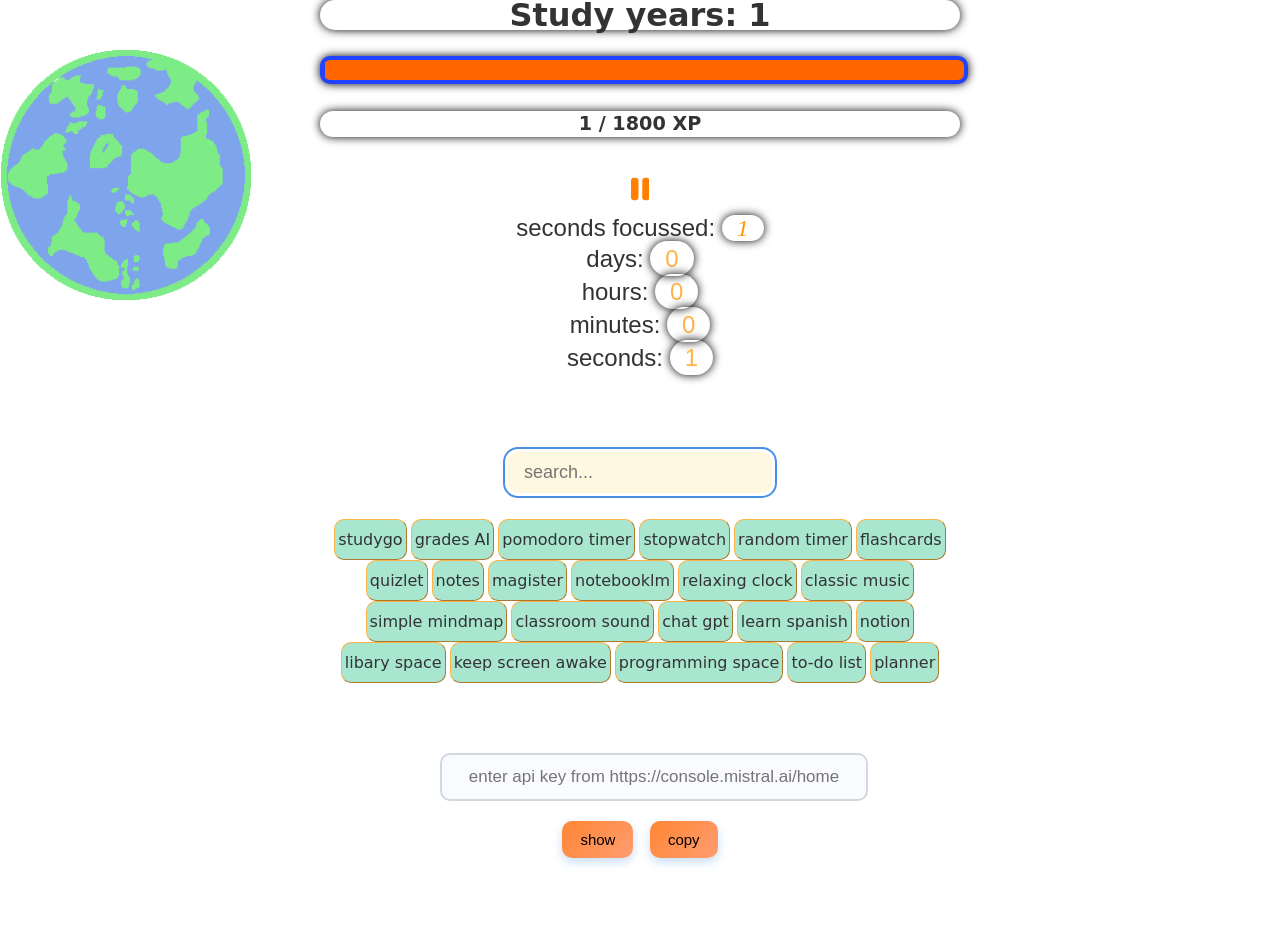
<file: index.html>
<!DOCTYPE html>
<html lang="en">

<head>
    <meta charset="UTF-8">
    <meta name="viewport" content="width=device-width, initial-scale=1.0">
    <title>learnzone</title>
    <link rel="preconnect" href="https://fonts.googleapis.com">
    <link rel="preconnect" href="https://fonts.gstatic.com" crossorigin>
    <link
        href="https://fonts.googleapis.com/css2?family=Baumans&family=Bowlby+One+SC&family=Chango&family=Comic+Neue:ital,wght@0,300;0,400;0,700;1,300;1,400;1,700&family=Fuzzy+Bubbles:wght@400;700&family=Gabriela&family=Kalam:wght@300;400;700&family=Pompiere&display=swap"
        rel="stylesheet">
    <link rel="preconnect" href="https://fonts.googleapis.com">
    <link rel="preconnect" href="https://fonts.gstatic.com" crossorigin>
    <link
        href="https://fonts.googleapis.com/css2?family=Baumans&family=Bowlby+One+SC&family=Chango&family=Comic+Neue:ital,wght@0,300;0,400;0,700;1,300;1,400;1,700&family=Fuzzy+Bubbles:wght@400;700&family=Gabriela&family=Jolly+Lodger&family=Kalam:wght@300;400;700&family=Monoton&family=Pompiere&display=swap"
        rel="stylesheet">
    <link rel="icon" type="image/x-icon" href="logo.ico">
</head>

<body>


    <div class="firework"></div>
    <div class="firework"></div>
    <div class="firework"></div>

    <div id="level"></div><br>
    <div id="progress-bar">
        <div id="progress"></div>
    </div>
    <br>
    <div id="xp-text"></div>
    </div><br>
    <div id="quote"></div><br>
    <label class="pauseplay-wrapper">
        <input checked="checked" type="checkbox" class="pauseplay-input" onclick="pausePlay()"">
        <svg viewBox=" 0 0 384 512" height="1em" xmlns="http://www.w3.org/2000/svg" class="pauseplay-play">
        <path
            d="M73 39c-14.8-9.1-33.4-9.4-48.5-.9S0 62.6 0 80V432c0 17.4 9.4 33.4 24.5 41.9s33.7 8.1 48.5-.9L361 297c14.3-8.7 23-24.2 23-41s-8.7-32.2-23-41L73 39z">
        </path>
        </svg>
        <svg viewBox="0 0 320 512" height="1em" xmlns="http://www.w3.org/2000/svg" class="pauseplay-pause">
            <path
                d="M48 64C21.5 64 0 85.5 0 112V400c0 26.5 21.5 48 48 48H80c26.5 0 48-21.5 48-48V112c0-26.5-21.5-48-48-48H48zm192 0c-26.5 0-48 21.5-48 48V400c0 26.5 21.5 48 48 48h32c26.5 0 48-21.5 48-48V112c0-26.5-21.5-48-48-48H240z">
            </path>
        </svg>
    </label>


    <div id="times"><br>
        <div>seconds focussed: <span id="scoreshow">0</span></div>
        <div>days: <span id="days" class="showtimes"></span></div>
        <div>hours: <span id="hours" class="showtimes"></span></div>
        <div>minutes: <span id="minutes" class="showtimes"></span></div>
        <div>seconds: <span id="seconds" class="showtimes"></span></div>
    </div><br>

    </button>
    <br><br><input type="text" id="searchInput" placeholder="search..." onkeyup="search()"><br><br>
    <div id="track">
        <img id="runner" src="earth.png" alt="runner">
    </div>
    <button class="button" class="studygo wrts study go" onclick="openurl('https://studygo.com')">studygo</button>
    <button class="button" class="github grades ai gradesai"
        onclick="openurl('https://heegarthur.github.io/gradesAI/')">grades
        AI</button>
    <button class="button" class="pomodoro timer pomodorotimer" onclick="openurl('https://pomofocus.io/')">pomodoro
        timer</button>
    <button class="button" class="coco cocotimer timer stopwatch"
        onclick="openurl('https://cocotimer.com/stopwatch')">stopwatch</button>
    <button class="button" class="randomtimer random timer github quest"
        onclick="openurl('https://heegarthur.github.io/ivoarthur/smallwebsites//random_timer/randomtime.html')">random
        timer</button>
    <button class="button" class="flashcard flashcards remnote"
        onclick="openurl('https://www.remnote.com/')">flashcards</button>
    <button class="button" class="quizlet quiz" onclick="openurl('https://quizlet.com/nl')">quizlet</button>
    <button class="button" class="studocu note notes"
        onclick="openurl('https://www.studocu.com/en-us/home')">notes</button>
    <button class="button" class="magister schedule" onclick="openurl('https://magister.nl')">magister</button>
    <button class="button" class="notebook note notes ai notebooklm lm"
        onclick="openurl('https://notebooklm.google.com')">notebooklm</button>
    <button class="button" class="clock time relaxingclock relaxing"
        onclick="openurl('https://www.relaxingclock.com/')">relaxing
        clock</button>
    <button class="button" class="classic music spotify playlist relaxing relax sound"
        onclick="openurl('https://open.spotify.com/playlist/4MxPphYgkjR9C9PPFZ0aO1')">classic music</button>
    <button class="button" class="mindmap mind map simplemindmap simple"
        onclick="openurl('https://simplemindmap.com/')">simple
        mindmap</button>
    <button class="button" class="study sound youtube studysound classroum"
        onclick="openurl('https://www.youtube.com/watch?v=ptDOgiwSzB8&pp=ygUac3R1ZHkgc291bmQgZXhhbSBjbGFzc3Jvb20%3D')">classroom
        sound</button>
    <button class="button" class="chatgpt chat gpt ai" onclick="openurl('https://chatgpt.com/')">chat gpt</button>
    <button class="button" class="learn spanish learn dict" onclick="openurl('https://www.spanishdict.com/learn')">learn
        spanish</button>
    <button class="button" class="notion note notes notebook book"
        onclick="openurl('https://notion.so/')">notion</button>
    <button class="button" class="I miss my libary study sound background"
        onclick="openurl('https://www.imissmylibrary.com/')">libary space</button>
    <button class="button" class="sleep screen awake keep on" onclick="openurl('https://screenawake.com/')">keep screen
        awake</button>
    <button class="button" class="vscode visual studio code vs code programming coding"
        onclick="openurl('https://vscode.dev/')">programming space</button>
    <button class="button" class="to do list todo todolist dolist tasks"
        onclick="openurl('https://onlinenotepad.app/todo')">to-do list</button>
    <button class="button" class="to do todo ist todoist plan"
        onclick="openurl('https://www.todoist.com/')">planner</button>



    <div class="password-container">
        <input aria-label="api-key"  type="password" id="password" value="" placeholder="enter api key from https://console.mistral.ai/home">
        <div class="buttons">
            <button id="toggle">show</button>
            <button id="copy">copy</button>
        </div>
    </div>
    <script src="index.js"></script>
    <link rel="stylesheet" href="index.css">

</body>

</html>
</file>
<file: index.css>
.showtimes {
  color: #FFB347;

  box-shadow: 0px 0px 10px #000000;
  line-height: 2cap;
  border-radius: 100px;
  padding: 4px 15px;
}

#times {
  font-family: Impact, Haettenschweiler, 'Arial Narrow Bold', sans-serif;
  font-weight: lighter;
  font-size: x-large;
  color: #333333;
}

body {
  margin: auto;
  width: 50%;
  text-align: center;
  align-items: center;
  line-height: 2.5cap;
  background: #ffffff;
  color: #333333;
}

.button {
  border-radius: 10px;
  border-color: #FFB347;
  background-color: #A8E6CF;
  transition: 0.15s ease-in-out;
  border-width: 1px;
  padding: 10px 3px;
  font-family: system-ui, -apple-system, BlinkMacSystemFont, 'Segoe UI', Roboto, Oxygen, Ubuntu, Cantarell, 'Open Sans', 'Helvetica Neue', sans-serif;
  font-size: medium;
  color: #333333;
  cursor: pointer;
}

.button:hover {
  border-color: #A8E6CF;
  background-color: #ff9500;
  color: white;
  transform: scale(1.05);
}

#scoreshow {
  font-family: fantasy;
  font-style: italic;
  color: #ff9500;
  box-shadow: 0px 0px 10px #000000;
  border-radius: 100px;
  padding: 0px 15px;
}

#searchInput {
  border-radius: 10px;
  outline: 2px solid #4A90E2;
  border: 0;
  background-color: #FFF8E1;
  outline-offset: 3px;
  padding: 10px 1rem;
  transition: 0.25s;
  font-size: 16px;
  color: #333333;
  font-size: 18px;
}

#searchInput:hover {
  transform: scale(105%);
  outline-style: dashed;
}

#searchInput:focus {
  outline-offset: 5px;
  background-color: #A8E6CF;
  outline: 2px solid #4A90E2;
}



#progress-bar {
  text-align: center;
  align-items: center;
  margin: auto;
  width: 100%;
  height: 20px;
  border: 4px solid #2142ff;

  border-radius: 10px;
  background: #ff6600;

  box-shadow: 0px 0px 10px #000000;
}

#progress {
  height: 100%;
  background: #2142ff;

  transition: width 1s ease;
}

#xp-text {
  font-size: larger;
  font-family: system-ui, -apple-system, BlinkMacSystemFont, 'Segoe UI', Roboto, Oxygen, Ubuntu, Cantarell, 'Open Sans', 'Helvetica Neue', sans-serif;
  color: #333333;
  box-shadow: 0px 0px 10px #000000;
  border-radius: 100px;
  font-weight: 700;
}

#level {
  font-family: system-ui, -apple-system, BlinkMacSystemFont, 'Segoe UI', Roboto, Oxygen, Ubuntu, Cantarell, 'Open Sans', 'Helvetica Neue', sans-serif;
  font-size: larger;
  color: #333333;
  font-weight: 900;
  font-size: xx-large;
  box-shadow: 0px 0px 10px #000000;
  border-radius: 100px;
  padding: 2px 2px;

}

#runner {
  position: absolute;
  top: 50px;
  left: 0;
  width: 80px;
  transition: left 0.8s ease;
  z-index: -1;
  width: 250px;
  height: 250px;
  opacity: 0.5;
  box-shadow: 0px 0px 100px #ffffff;
  animation: turn 1800s linear infinite;
}

@keyframes turn {
  from {
    transform: rotate(0deg);
  }

  to {
    transform: rotate(360deg);
  }
}

#input-number-button {
  padding: 10px 10px;
  border-radius: 20px;
  border-width: 0px;
  background-color: #ffb347;
}

#input-number {
  padding: 10px 20px;
  border-radius: 20px;
  background-color: #ff80007c;
  border-width: 2px;
  border-color: #ff8000;
  border-style: solid;
}

#input-number:focus {
  border-radius: 10px;
}

#timeAlert {
  color: #ffffff;
  display: none;
}


@keyframes firework {
  0% {
    transform: translate(var(--x), var(--initialY));
    width: var(--initialSize);
    opacity: 1;
  }

  50% {
    width: 0.5vmin;
    opacity: 1;
  }

  100% {
    width: var(--finalSize);
    opacity: 0;
  }
}


.firework,
.firework::before,
.firework::after {
  --initialSize: 0.5vmin;
  --finalSize: 45vmin;
  --particleSize: 0.2vmin;
  --color1: yellow;
  --color2: khaki;
  --color3: white;
  --color4: lime;
  --color5: gold;
  --color6: mediumseagreen;
  --y: -30vmin;
  --x: -50%;
  --initialY: 60vmin;
  content: "";
  animation: firework 2s infinite;
  position: absolute;
  top: 50%;
  left: 50%;
  transform: translate(-50%, var(--y));
  width: var(--initialSize);
  aspect-ratio: 1;
  background:


    radial-gradient(circle, var(--color1) var(--particleSize), #0000 0) 50% 0%,
    radial-gradient(circle, var(--color2) var(--particleSize), #0000 0) 100% 50%,
    radial-gradient(circle, var(--color3) var(--particleSize), #0000 0) 50% 100%,
    radial-gradient(circle, var(--color4) var(--particleSize), #0000 0) 0% 50%,

    radial-gradient(circle, var(--color5) var(--particleSize), #0000 0) 80% 90%,
    radial-gradient(circle, var(--color6) var(--particleSize), #0000 0) 95% 90%,
    radial-gradient(circle, var(--color1) var(--particleSize), #0000 0) 90% 70%,
    radial-gradient(circle, var(--color2) var(--particleSize), #0000 0) 100% 60%,
    radial-gradient(circle, var(--color3) var(--particleSize), #0000 0) 55% 80%,
    radial-gradient(circle, var(--color4) var(--particleSize), #0000 0) 70% 77%,

    radial-gradient(circle, var(--color5) var(--particleSize), #0000 0) 22% 90%,
    radial-gradient(circle, var(--color6) var(--particleSize), #0000 0) 45% 90%,
    radial-gradient(circle, var(--color1) var(--particleSize), #0000 0) 33% 70%,
    radial-gradient(circle, var(--color2) var(--particleSize), #0000 0) 10% 60%,
    radial-gradient(circle, var(--color3) var(--particleSize), #0000 0) 31% 80%,
    radial-gradient(circle, var(--color4) var(--particleSize), #0000 0) 28% 77%,
    radial-gradient(circle, var(--color5) var(--particleSize), #0000 0) 13% 72%,

    radial-gradient(circle, var(--color6) var(--particleSize), #0000 0) 80% 10%,
    radial-gradient(circle, var(--color1) var(--particleSize), #0000 0) 95% 14%,
    radial-gradient(circle, var(--color2) var(--particleSize), #0000 0) 90% 23%,
    radial-gradient(circle, var(--color3) var(--particleSize), #0000 0) 100% 43%,
    radial-gradient(circle, var(--color4) var(--particleSize), #0000 0) 85% 27%,
    radial-gradient(circle, var(--color5) var(--particleSize), #0000 0) 77% 37%,
    radial-gradient(circle, var(--color6) var(--particleSize), #0000 0) 60% 7%,

    radial-gradient(circle, var(--color1) var(--particleSize), #0000 0) 22% 14%,
    radial-gradient(circle, var(--color1) var(--particleSize), #0000 0) 45% 20%,
    radial-gradient(circle, var(--color1) var(--particleSize), #0000 0) 33% 34%,
    radial-gradient(circle, var(--color1) var(--particleSize), #0000 0) 10% 29%,
    radial-gradient(circle, var(--color1) var(--particleSize), #0000 0) 31% 37%,
    radial-gradient(circle, var(--color1) var(--particleSize), #0000 0) 28% 7%,
    radial-gradient(circle, var(--color1) var(--particleSize), #0000 0) 13% 42%;
  background-size: var(--initialSize) var(--initialSize);
  background-repeat: no-repeat;
}

.firework::before {
  --x: -50%;
  --y: -50%;
  --initialY: -50%;
  transform: translate(-50%, -50%) rotate(40deg) scale(1.3) rotateY(40deg);

}

.firework::after {
  --x: -50%;
  --y: -50%;
  --initialY: -50%;

  transform: translate(-50%, -50%) rotate(170deg) scale(1.15) rotateY(-30deg);

}

.firework:nth-child(2) {
  --x: 30vmin;
}

.firework:nth-child(2),
.firework:nth-child(2)::before,
.firework:nth-child(2)::after {
  --color1: pink;
  --color2: violet;
  --color3: fuchsia;
  --color4: orchid;
  --color5: plum;
  --color6: lavender;
  --finalSize: 40vmin;
  left: 30%;
  top: 60%;
  animation-delay: -0.25s;
}

.firework:nth-child(3) {
  --x: -30vmin;
  --y: -50vmin;
}

.firework:nth-child(3),
.firework:nth-child(3)::before,
.firework:nth-child(3)::after {
  --color1: cyan;
  --color2: lightcyan;
  --color3: lightblue;
  --color4: PaleTurquoise;
  --color5: SkyBlue;
  --color6: lavender;
  --finalSize: 35vmin;
  left: 70%;
  top: 60%;
  animation-delay: -0.4s;
}



.pauseplay-wrapper {
  --color: #ff8000;
  --size: 30px;
  display: flex;
  justify-content: center;
  align-items: center;
  position: relative;
  cursor: pointer;
  font-size: var(--size);
  fill: var(--color);
}

.pauseplay-wrapper .pauseplay-play {
  position: absolute;
  animation: keyframes-fill .5s;
}

.pauseplay-wrapper .pauseplay-pause {
  position: absolute;
  display: none;
  animation: keyframes-fill .5s;
}

.pauseplay-wrapper .pauseplay-input:checked~.pauseplay-play {
  display: none;
}

.pauseplay-wrapper .pauseplay-input:checked~.pauseplay-pause {
  display: block;
}

.pauseplay-wrapper .pauseplay-input {
  position: absolute;
  opacity: 0;
  cursor: pointer;
  height: 0;
  width: 0;
}

@keyframes keyframes-fill {
  0% {
    transform: rotate(-180deg) scale(0);
    opacity: 0;
  }

  50% {
    transform: rotate(-10deg) scale(1.2);
  }
}

#quote {
  font-family: "Fuzzy Bubbles", static;
  font-weight: 700;
  font-size: 20px;
}

.password-container {
  padding: 30px;
  border-radius: 16px;
  text-align: center;
  font-family: 'Poppins', sans-serif;
  color: #333;
  width: 400px;
  margin: 40px auto;
  transition: 0.3s;
}

.password-container:hover {
  transform: translateY(-2px);
}

.password-container input {
  width: 100%;
  padding: 12px;
  margin-bottom: 14px;
  border: 2px solid #d0d8e0;
  border-radius: 10px;
  background: #fafbff;
  color: #333;
  font-size: 17px;
  text-align: center;
  outline: none;
  transition: 0.25s;
}

.password-container input:focus {
  border-color: #ff8534;
  box-shadow: 0 0 8px rgba(74, 144, 226, 0.25);
  background: #ffffff;
}

.password-container button {
  background: linear-gradient(135deg, #ff8534, #ff9d70);
  border: none;
  padding: 10px 18px;
  border-radius: 10px;
  cursor: pointer;
  margin: 6px;
  font-size: 15px;
  transition: 0.25s;
  box-shadow: 0 4px 10px rgba(74, 144, 226, 0.3);
}

.password-container button:hover {
  background: linear-gradient(135deg, #ff9d70, #ffbf34);
  transform: scale(1.05);
  box-shadow: 0 6px 15px rgba(74, 144, 226, 0.4);
}

.password-container button:active {
  transform: scale(0.97);
}
</file>
